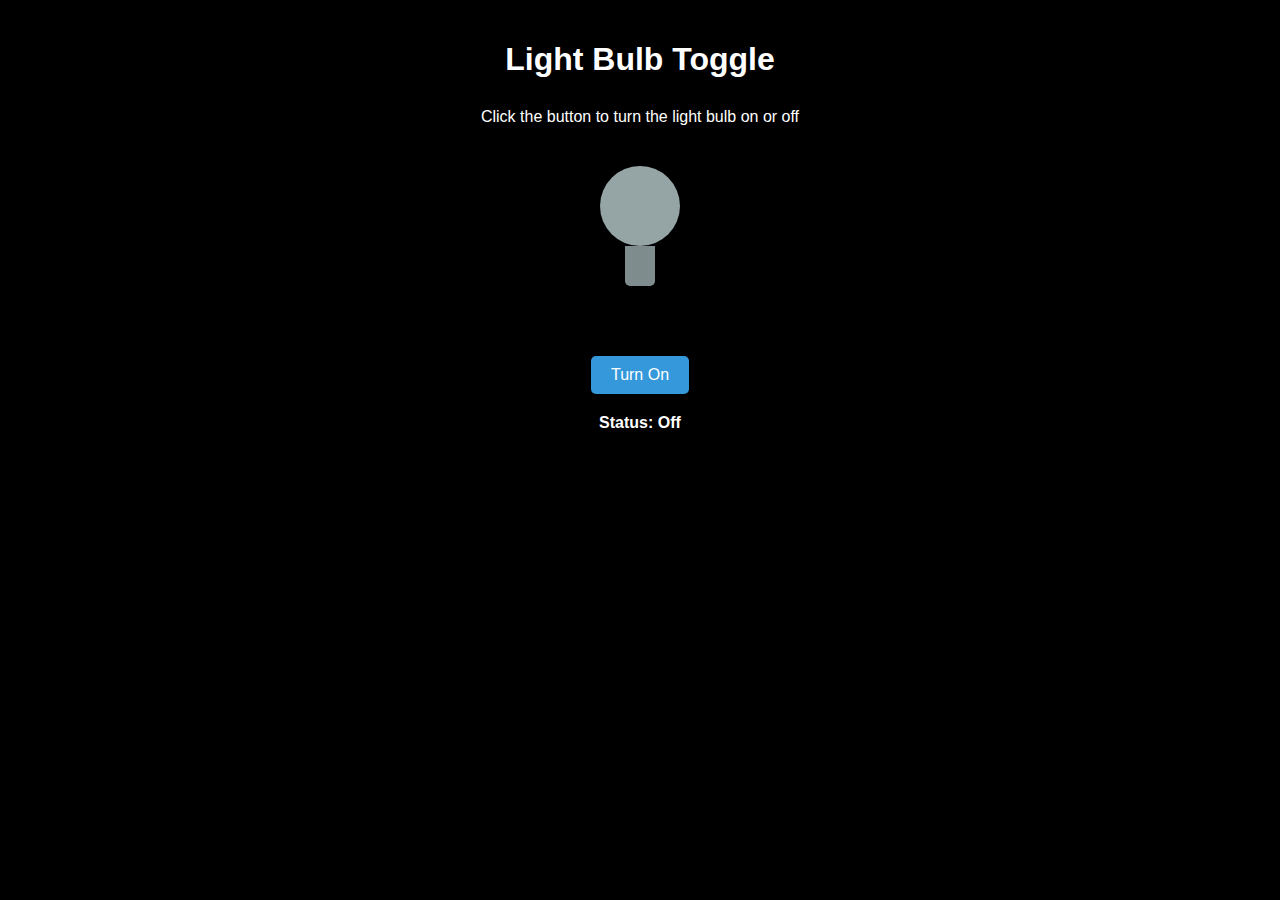
<file: challenge01/index.html>
<!DOCTYPE html>
<html lang="en">
  <head>
    <meta charset="UTF-8" />
    <meta name="viewport" content="width=device-width, initial-scale=1.0" />
    <title>Light Bulb Toggle</title>
    <link rel="stylesheet" href="styles.css" />
  </head>
  <body id="body" class="body">
    <h1 class="dark">Light Bulb Toggle</h1>
    <p class="dark">Click the button to turn the light bulb on or off</p>

    <div class="bulb-container">
      <div id="bulb" class="bulb off"></div>
      <div class="bulb-base"></div>
    </div>

    <button id="toggleButton">Turn On</button>

    <p id="status" class="switch-status dark">Status: Off</p>

    <script src="script.js"></script>
  </body>
</html>
</file>
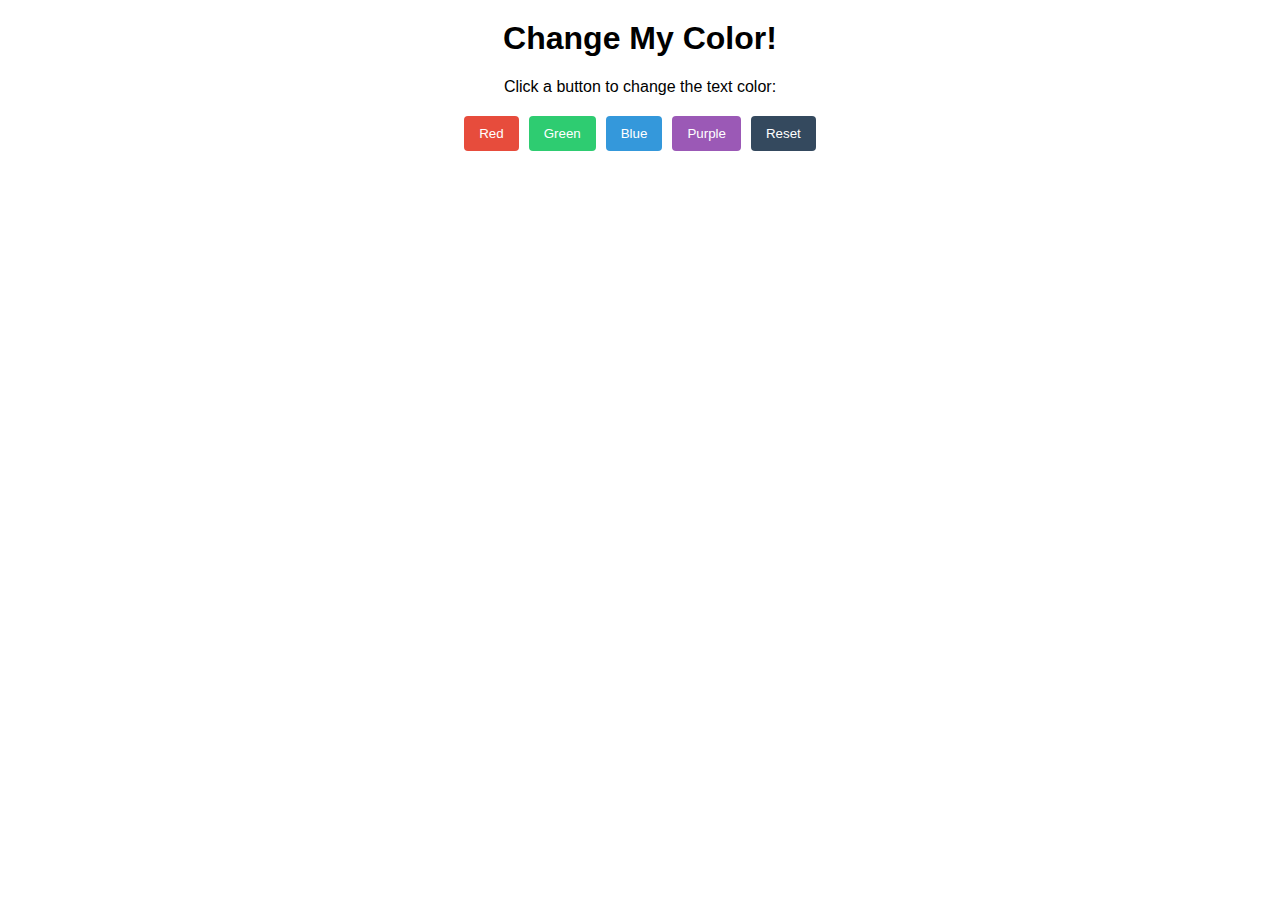
<file: challenge02/index.html>
<html lang="en">
  <head>
    <meta charset="UTF-8" />
    <meta name="viewport" content="width=device-width, initial-scale=1.0" />
    <title>Change Text Color</title>
    <link rel="stylesheet" href="styles.css" />
  </head>
  <body>
    <h1 id="mainHeading">Change My Color!</h1>
    <p>Click a button to change the text color:</p>

    <div class="color-buttons">
      <button id="redButton" class="btn">Red</button>
      <button id="greenButton" class="btn">Green</button>
      <button id="blueButton" class="btn">Blue</button>
      <button id="purpleButton" class="btn">Purple</button>
      <button id="resetButton" class="btn">Reset</button>
    </div>

    <script src="script.js"></script>
  </body>
</html>
</file>
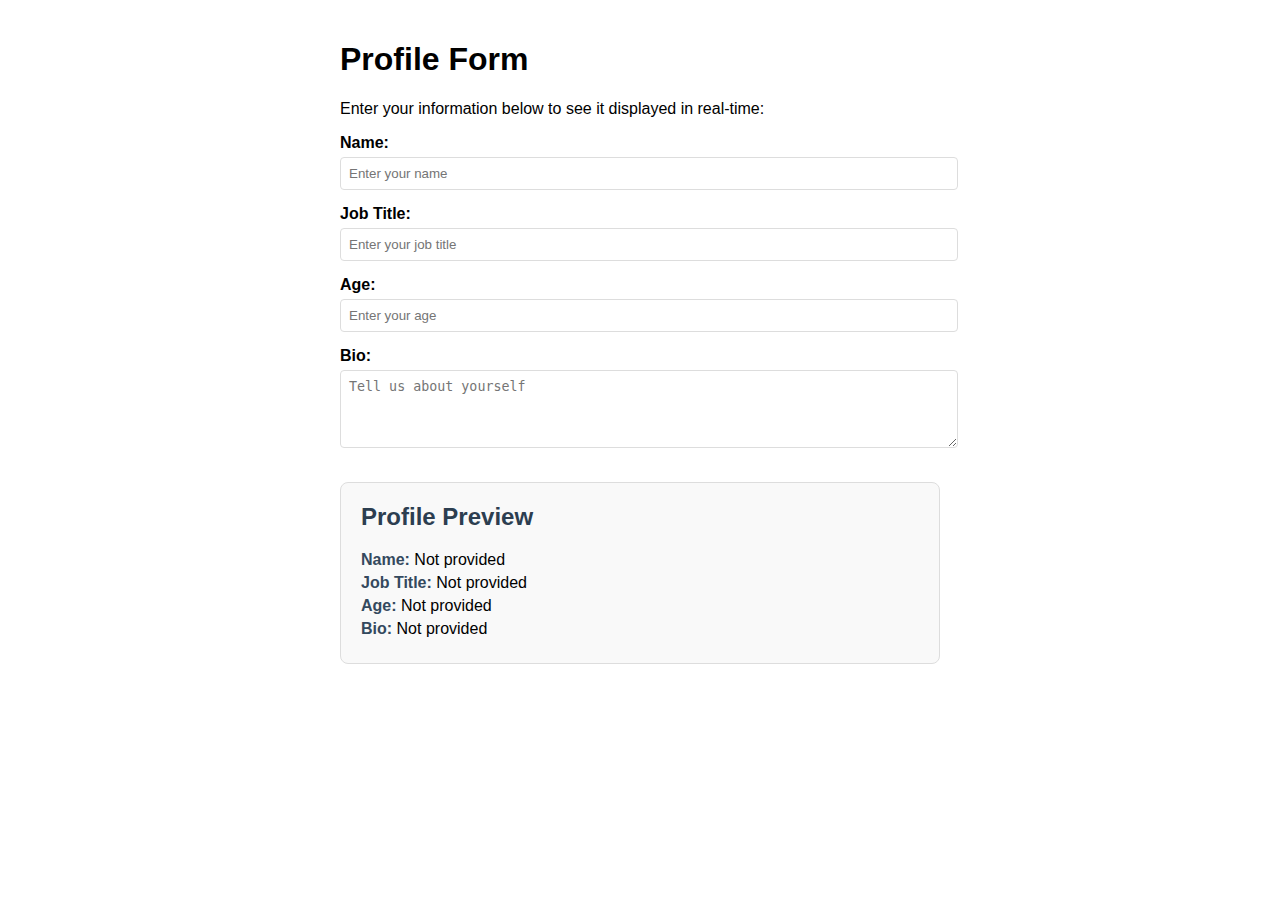
<file: challenge03/index.html>
<!DOCTYPE html>
<html lang="en">
  <head>
    <meta charset="UTF-8" />
    <meta name="viewport" content="width=device-width, initial-scale=1.0" />
    <title>Real-time Form Input Display</title>
    <link rel="stylesheet" href="styles.css" />
  </head>
  <body>
    <h1>Profile Form</h1>
    <p>Enter your information below to see it displayed in real-time:</p>

    <div class="form-container">
      <div class="form-group">
        <label for="nameInput">Name:</label>
        <input type="text" id="nameInput" class="inputs" placeholder="Enter your name" />
      </div>

      <div class="form-group">
        <label for="jobInput">Job Title:</label>
        <input type="text" id="jobInput" class="inputs" placeholder="Enter your job title" />
      </div>

      <div class="form-group">
        <label for="ageInput">Age:</label>
        <input
          type="number"
          id="ageInput"
          min="18"
          class="inputs"
          max="120"
          placeholder="Enter your age"
        />
      </div>

      <div class="form-group">
        <label for="bioInput">Bio:</label>
        <textarea
          id="bioInput"
          rows="4"
          class="inputs"
          placeholder="Tell us about yourself"
        ></textarea>
      </div>
    </div>

    <div class="preview-card">
      <h2>Profile Preview</h2>
      <div class="profile-info">
        <p><strong>Name:</strong> <span id="nameDisplay" class="display">Not provided</span></p>
        <p>
          <strong>Job Title:</strong> <span id="jobDisplay" class="display">Not provided</span>
        </p>
        <p><strong>Age:</strong> <span id="ageDisplay" class="display">Not provided</span></p>
        <p><strong>Bio:</strong> <span id="bioDisplay" class="display">Not provided</span></p>
      </div>
    </div>

    <script src="script.js"></script>
  </body>
</html>
</file>
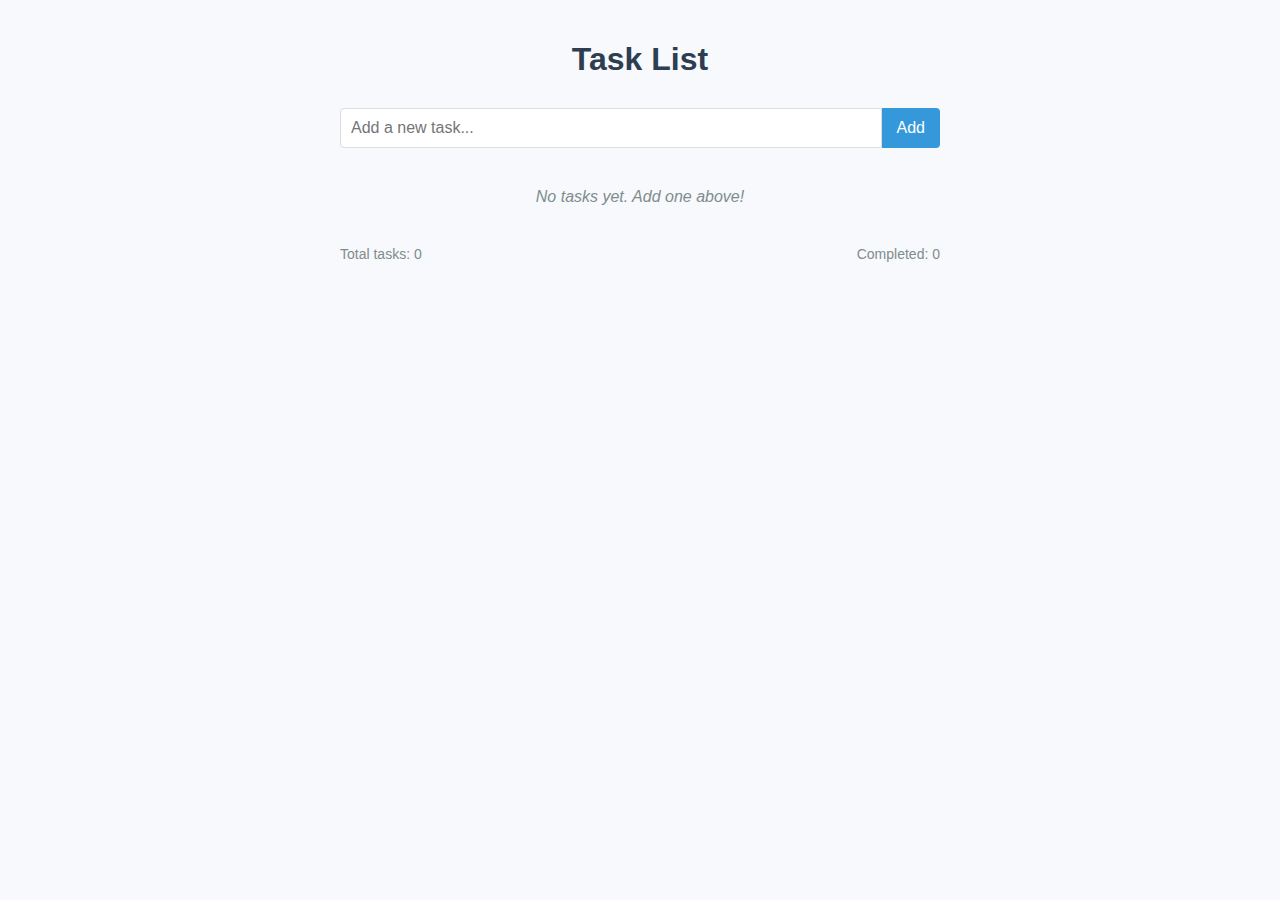
<file: challenge04/index.html>
<!DOCTYPE html>
<html lang="en">
  <head>
    <meta charset="UTF-8" />
    <meta name="viewport" content="width=device-width, initial-scale=1.0" />
    <title>Task List Application</title>
    <link rel="stylesheet" href="styles.css" />
  </head>
  <body>
    <h1>Task List</h1>

    <div class="task-form">
      <input
        type="text"
        id="taskInput"
        class="task-input"
        placeholder="Add a new task..."
      />
      <button id="addButton" class="add-button">Add</button>
    </div>

    <ul id="taskList" class="task-list">
      <li class="empty-list" id="empty">No tasks yet. Add one above!</li>

    </ul>

    <div class="task-stats">
      <span id="totalTasks">Total tasks: 0</span>
      <span id="completedTasks">Completed: 0</span>
    </div>
    
    <script src="script.js"></script>
  </body>
</html>
</file>
<file: challenge01/styles.css>
body {
    font-family: Arial, sans-serif;
    max-width: 600px;
    margin: 0 auto;
    padding: 20px;
    text-align: center;
    background-color: #000;
    transition: background-color 0.3s ease;
  }
  
 
  .dark-mode {
    background-color: #333;
    color: white;
  }
  
  h1 {
    margin-bottom: 30px;
  }
  
  .bulb-container {
    margin: 40px auto;
    position: relative;
    width: 100px;
    height: 150px;
  }
  
  .bulb {
    width: 80px;
    height: 80px;
    background-color: #f1c40f;
    border-radius: 50%;
    position: absolute;
    top: 0;
    left: 50%;
    transform: translateX(-50%);
    box-shadow: 0 0 50px rgba(241, 196, 15, 0.5);
    transition: all 0.3s ease;
  }
  
  .bulb.off {
    background-color: #95a5a6;
    box-shadow: none;
  }
  
  .bulb-base {
    width: 30px;
    height: 40px;
    background-color: #7f8c8d;
    position: absolute;
    top: 80px;
    left: 50%;
    transform: translateX(-50%);
    border-radius: 0 0 5px 5px;
  }
  
  button {
    padding: 10px 20px;
    background-color: #3498db;
    color: white;
    border: none;
    border-radius: 5px;
    cursor: pointer;
    font-size: 16px;
    transition: background-color 0.3s;
  }
  
  button:hover {
    background-color: #2980b9;
  }
  
  .switch-status {
    margin-top: 20px;
    font-weight: bold;
  }
  
  .dark {
    color: #fff;
    
  }
</file>
<file: challenge02/styles.css>
body {
    font-family: Arial, sans-serif;
    max-width: 600px;
    margin: 0 auto;
    padding: 20px;
    text-align: center;
  }
  h1 {
    transition: color 0.3s ease;
  }
  .color-buttons {
    display: flex;
    justify-content: center;
    gap: 10px;
    margin: 20px 0;
  }
  button {
    padding: 10px 15px;
    border: none;
    border-radius: 4px;
    cursor: pointer;
    color: white;
  }
  #redButton {
    background-color: #e74c3c;
  }
  #greenButton {
    background-color: #2ecc71;
  }
  #blueButton {
    background-color: #3498db;
  }
  #purpleButton {
    background-color: #9b59b6;
  }
  #resetButton {
    background-color: #34495e;
  }
</file>
<file: challenge03/styles.css>
body {
    font-family: Arial, sans-serif;
    max-width: 600px;
    margin: 0 auto;
    padding: 20px;
  }
  .form-group {
    margin-bottom: 15px;
  }
  label {
    display: block;
    margin-bottom: 5px;
    font-weight: bold;
  }
  input,
  textarea,
  select {
    width: 100%;
    padding: 8px;
    border: 1px solid #ddd;
    border-radius: 4px;
  }
  .preview-card {
    margin-top: 30px;
    border: 1px solid #ddd;
    border-radius: 8px;
    padding: 20px;
    background-color: #f9f9f9;
  }
  h2 {
    margin-top: 0;
    color: #2c3e50;
  }
  .profile-info p {
    margin: 5px 0;
  }
  .profile-info strong {
    color: #34495e;
  }
</file>
<file: challenge04/styles.css>
body {
    font-family: 'Segoe UI', Tahoma, Geneva, Verdana, sans-serif;
    max-width: 600px;
    margin: 0 auto;
    padding: 20px;
    background-color: #f7f9fc;
  }
  
  h1 {
    color: #2c3e50;
    text-align: center;
    margin-bottom: 30px;
  }
  
  .task-form {
    display: flex;
    margin-bottom: 20px;
  }
  
  .task-input {
    flex: 1;
    padding: 10px;
    font-size: 16px;
    border: 1px solid #ddd;
    border-radius: 4px 0 0 4px;
  }
  
  .add-button {
    padding: 10px 15px;
    background-color: #3498db;
    color: white;
    border: none;
    border-radius: 0 4px 4px 0;
    cursor: pointer;
    font-size: 16px;
  }
  
  .add-button:hover {
    background-color: #2980b9;
  }
  
  .task-list {
    list-style: none;
    padding: 0;
  }
  
  .task-item {
    display: flex;
    align-items: center;
    padding: 12px 15px;
    background-color: white;
    border-radius: 4px;
    margin-bottom: 10px;
    box-shadow: 0 2px 5px rgba(0, 0, 0, 0.1);
    animation: fadeIn 0.3s ease;
  }
  
  @keyframes fadeIn {
    from {
      opacity: 0;
      transform: translateY(-10px);
    }
    to {
      opacity: 1;
      transform: translateY(0);
    }
  }
  
  .task-text {
    flex: 1;
    margin-left: 10px;
  }
  
  .complete-checkbox {
    width: 18px;
    height: 18px;
    cursor: pointer;
  }
  
  .task-item.completed .task-text {
    text-decoration: line-through;
    color: #95a5a6;
  }
  
  .delete-button {
    background-color: #e74c3c;
    color: white;
    border: none;
    border-radius: 4px;
    padding: 5px 10px;
    cursor: pointer;
    font-size: 14px;
    opacity: 0.8;
    transition: opacity 0.2s;
  }
  
  .delete-button:hover {
    opacity: 1;
  }
  
  .empty-list {
    text-align: center;
    color: #7f8c8d;
    font-style: italic;
    padding: 20px;
  }
  
  .task-stats {
    display: flex;
    justify-content: space-between;
    margin-top: 20px;
    color: #7f8c8d;
    font-size: 14px;
  }
  
  .hidden {
    display: none;
  }
</file>
